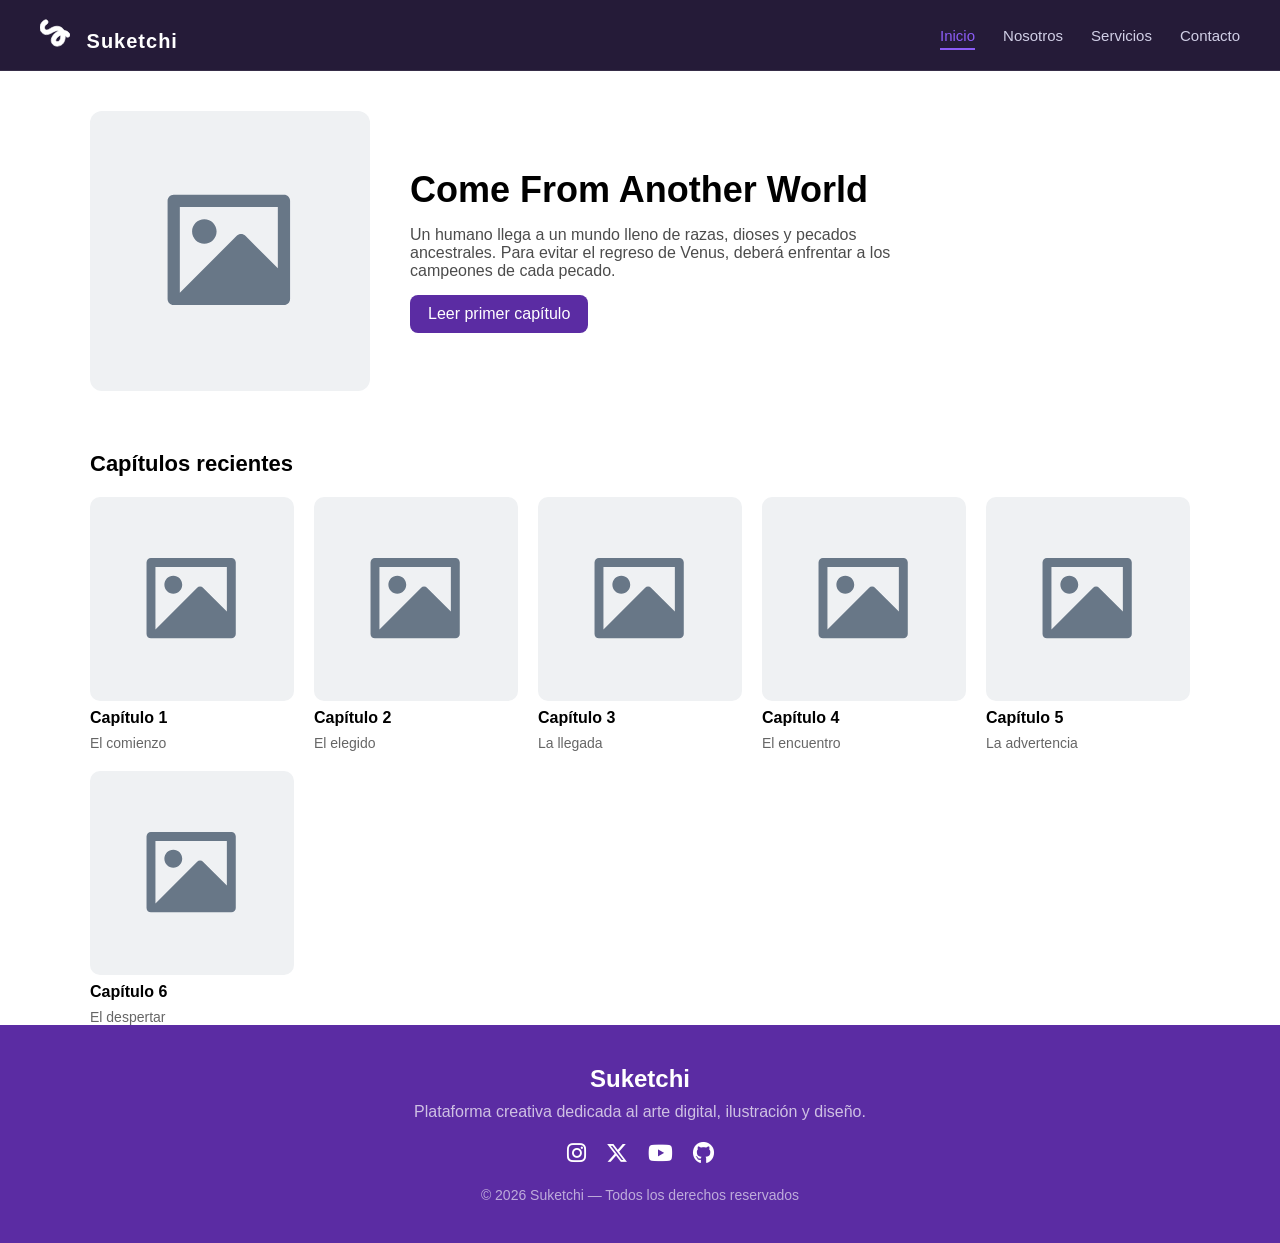
<file: index.html>
<!DOCTYPE html>
<html lang="en">

<head>

    <meta charset="UTF-8">
    <meta name="viewport" content="width=device-width, initial-scale=1.0">

    <title>SUKETCHI</title>

    <link rel="stylesheet" href="CSS/colors.css">
    <link rel="stylesheet" href="CSS/styles.css">
    <link rel="stylesheet" href="CSS/navbar.css">
    <link rel="stylesheet" href="CSS/footer.css">
    <link rel="stylesheet" href="CSS/home.css">

</head>

<body>
    <script type="module" src="JS/navbar.js"></script>

    <div class="content">

        <!-- HERO -->

        <section class="hero">

            <img src="SVG/placeholder.svg">

            <div class="hero-info">

                <h1>Come From Another World</h1>

                <p>
                    Un humano llega a un mundo lleno de razas, dioses y pecados
                    ancestrales. Para evitar el regreso de Venus, deberá enfrentar
                    a los campeones de cada pecado.
                </p>

                <a href="#" class="hero-button">Leer primer capítulo</a>

            </div>

        </section>


        <!-- CAPITULOS -->

        <section class="chapter-section">

            <h2 class="chapter-title">Capítulos recientes</h2>

            <div class="chapter-grid">

                <a class="chapter-card" href="#">
                    <img src="SVG/placeholder.svg">
                    <h3>Capítulo 1</h3>
                    <span>El comienzo</span>
                </a>

                <a class="chapter-card" href="#">
                    <img src="SVG/placeholder.svg">
                    <h3>Capítulo 2</h3>
                    <span>El elegido</span>
                </a>

                <a class="chapter-card" href="#">
                    <img src="SVG/placeholder.svg">
                    <h3>Capítulo 3</h3>
                    <span>La llegada</span>
                </a>

                <a class="chapter-card" href="#">
                    <img src="SVG/placeholder.svg">
                    <h3>Capítulo 4</h3>
                    <span>El encuentro</span>
                </a>

                <a class="chapter-card" href="#">
                    <img src="SVG/placeholder.svg">
                    <h3>Capítulo 5</h3>
                    <span>La advertencia</span>
                </a>

                <a class="chapter-card" href="#">
                    <img src="SVG/placeholder.svg">
                    <h3>Capítulo 6</h3>
                    <span>El despertar</span>
                </a>

            </div>

        </section>

    </div>

    <script type="module" src="JS/footer.js"></script>
</body>

</html>
</file>
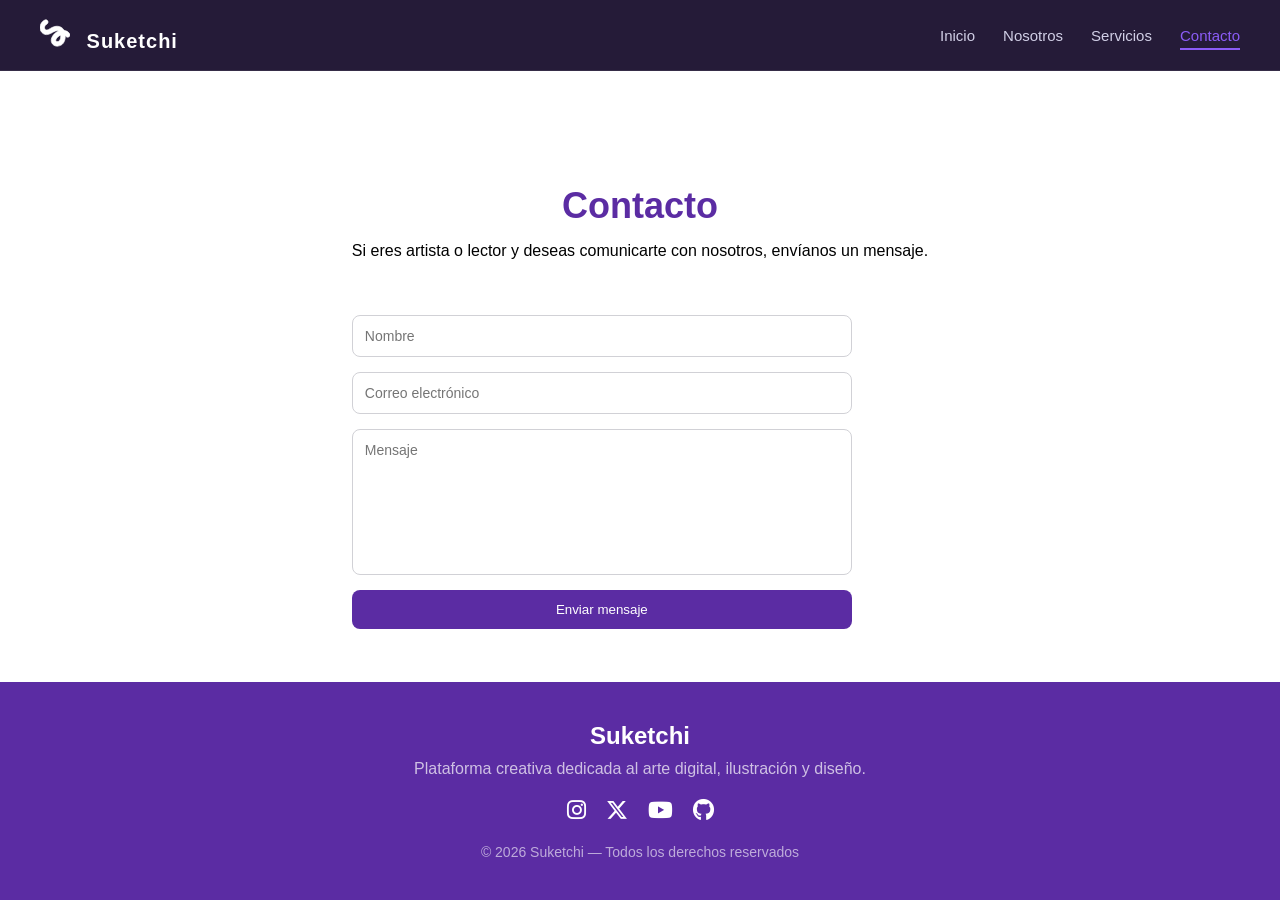
<file: contacto.html>
<!DOCTYPE html>
<html lang="en">

<head>

    <meta charset="UTF-8">
    <meta name="viewport" content="width=device-width, initial-scale=1.0">

    <title>SUKETCHI — Contact</title>

    <link rel="stylesheet" href="CSS/colors.css">
    <link rel="stylesheet" href="CSS/navbar.css">
    <link rel="stylesheet" href="CSS/footer.css">
    <link rel="stylesheet" href="CSS/styles.css">
    <link rel="stylesheet" href="CSS/contacto.css">

</head>

<body>

    <script type="module" src="JS/navbar.js"></script>

    <div class="content">

        <section class="contact-hero">

            <h1>Contacto</h1>

            <p>
                Si eres artista o lector y deseas comunicarte con nosotros,
                envíanos un mensaje.
            </p>
            <section class="contact-form">

                <form>

                    <input type="text" placeholder="Nombre">

                    <input type="email" placeholder="Correo electrónico">

                    <textarea placeholder="Mensaje"></textarea>

                    <button type="submit">Enviar mensaje</button>

                </form>

            </section>
        </section>

    </div>

    <script type="module" src="JS/footer.js"></script>

</body>

</html>
</file>
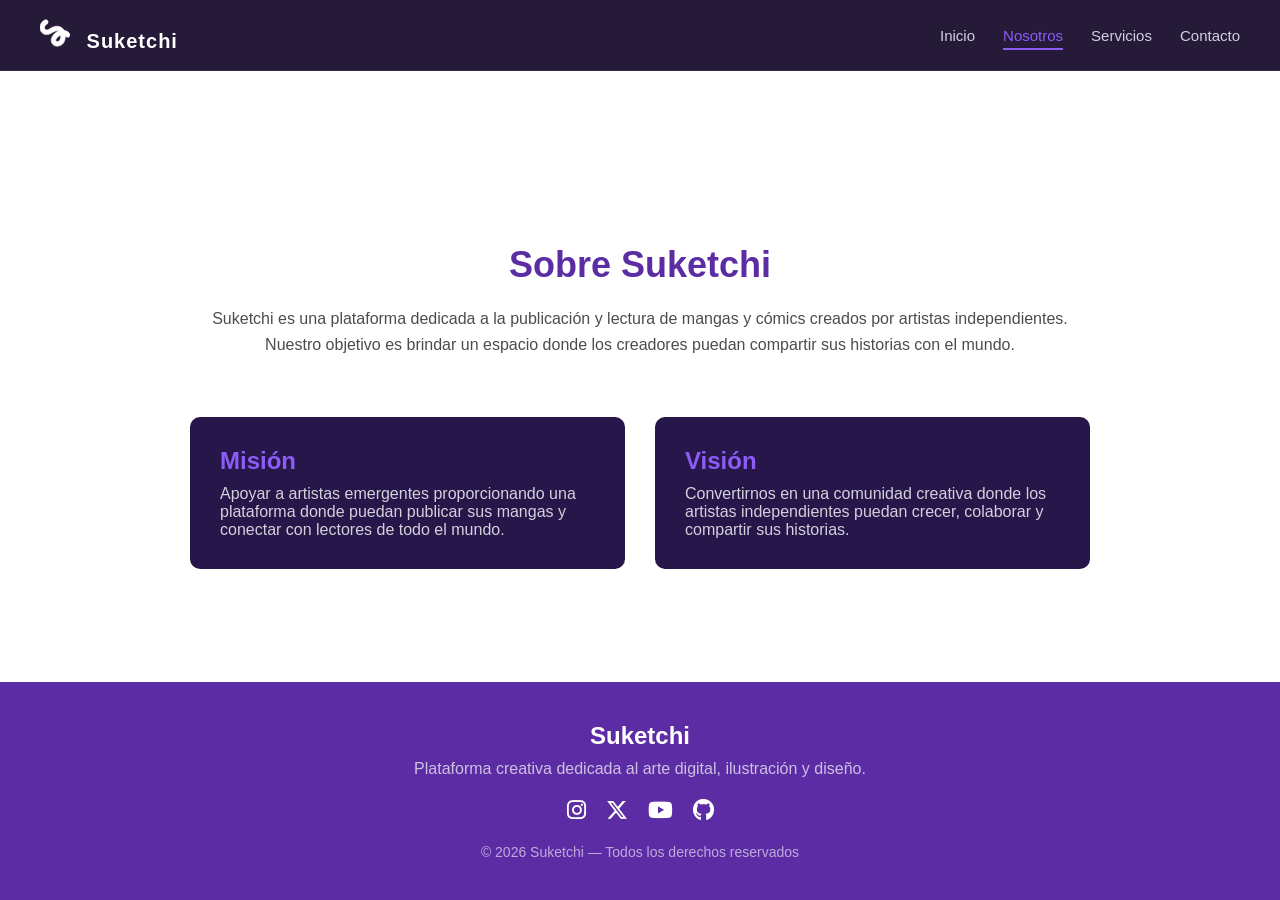
<file: nosotros.html>
<!DOCTYPE html>
<html lang="en">

<head>
    <meta charset="UTF-8">
    <meta name="viewport" content="width=device-width, initial-scale=1.0">
    <title>SUKETCHI — About Us</title>

    <link rel="stylesheet" href="CSS/colors.css">
    <link rel="stylesheet" href="CSS/navbar.css">
    <link rel="stylesheet" href="CSS/footer.css">
    <link rel="stylesheet" href="CSS/styles.css">
    <link rel="stylesheet" href="CSS/nosotros.css">

</head>

<body>

    <script type="module" src="JS/navbar.js"></script>

    <div class="content">

        <section class="about-hero">

            <h1>Sobre Suketchi</h1>

            <p>
                Suketchi es una plataforma dedicada a la publicación y lectura
                de mangas y cómics creados por artistas independientes.
                Nuestro objetivo es brindar un espacio donde los creadores
                puedan compartir sus historias con el mundo.
            </p>

        </section>

        <section class="about-grid">

            <div class="about-card">
                <h2>Misión</h2>
                <p>
                    Apoyar a artistas emergentes proporcionando una plataforma
                    donde puedan publicar sus mangas y conectar con lectores
                    de todo el mundo.
                </p>
            </div>

            <div class="about-card">
                <h2>Visión</h2>
                <p>
                    Convertirnos en una comunidad creativa donde los artistas
                    independientes puedan crecer, colaborar y compartir
                    sus historias.
                </p>
            </div>

        </section>

    </div>

    <script type="module" src="JS/footer.js"></script>

</body>

</html>
</file>
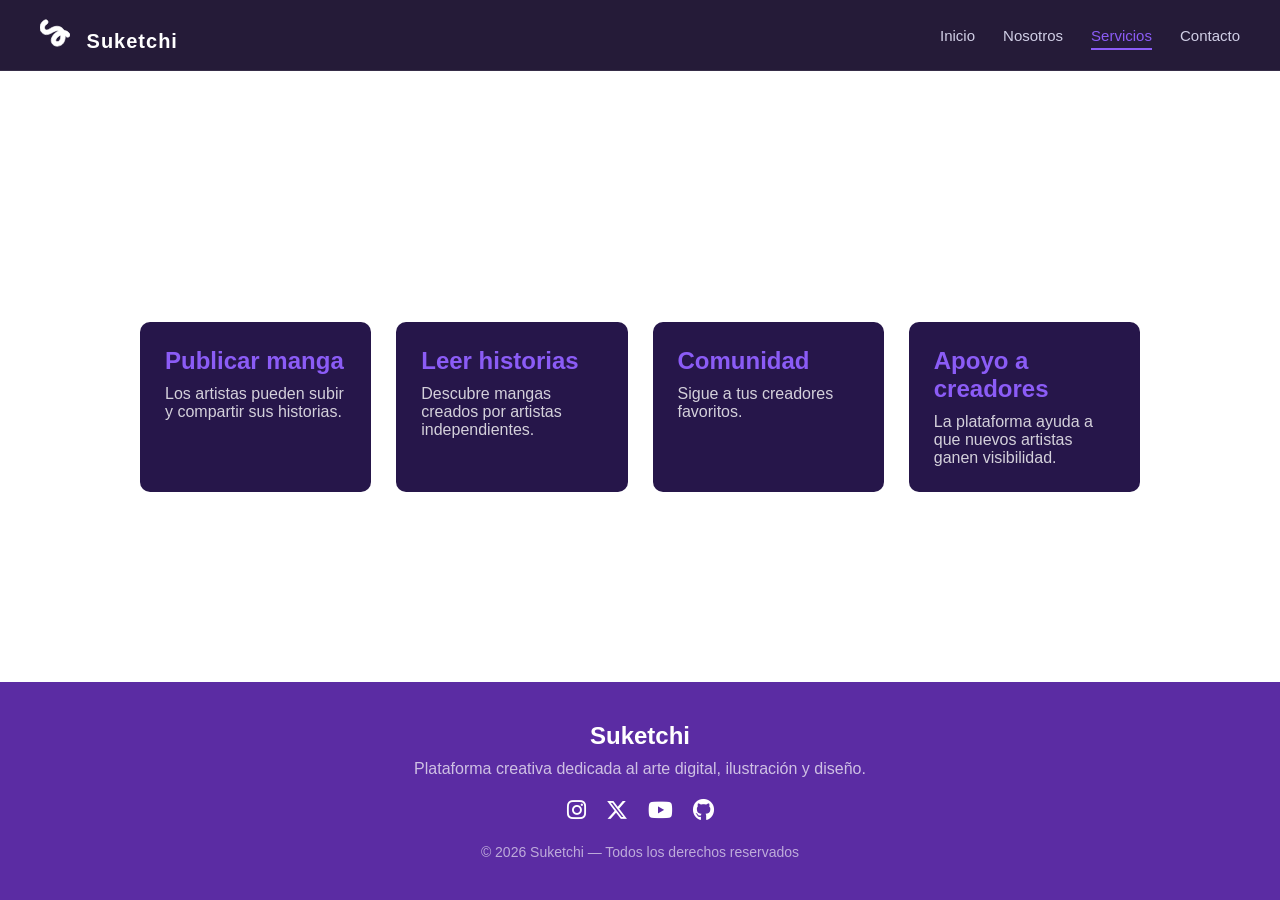
<file: servicios.html>
<!DOCTYPE html>
<html lang="en">
<head>

<meta charset="UTF-8">
<meta name="viewport" content="width=device-width, initial-scale=1.0">

<title>SUKETCHI — Services</title>

<link rel="stylesheet" href="CSS/colors.css">
<link rel="stylesheet" href="CSS/navbar.css">
<link rel="stylesheet" href="CSS/footer.css">
<link rel="stylesheet" href="CSS/styles.css">
<link rel="stylesheet" href="CSS/servicios.css">

</head>

<body>

<script type="module" src="JS/navbar.js"></script>

<div class="content">

<section class="services-grid">

<div class="service-card">
<h2>Publicar manga</h2>
<p>Los artistas pueden subir y compartir sus historias.</p>
</div>

<div class="service-card">
<h2>Leer historias</h2>
<p>Descubre mangas creados por artistas independientes.</p>
</div>

<div class="service-card">
<h2>Comunidad</h2>
<p>Sigue a tus creadores favoritos.</p>
</div>

<div class="service-card">
<h2>Apoyo a creadores</h2>
<p>La plataforma ayuda a que nuevos artistas ganen visibilidad.</p>
</div>

</section>

</div>

<script type="module" src="JS/footer.js"></script>

</body>
</html>
</file>
<file: CSS/colors.css>
:root{

    /* Colores principales */
    --purple-900:#1a0f2e;
    --purple-800:#26164a;
    --purple-700:#3b1e6d;
    --purple-600:#5b2ca3;

    /* Acentos */
    --purple-accent:#8b5cf6;
    --purple-accent-soft:#c4b5fd;

    /* Neutrales */
    --white:#ffffff;
    --gray-100:#f5f5f7;
    --gray-300:#d1d1d6;
    --gray-700:#3a3a3c;

    /* UI */
    --navbar-bg:rgba(26,15,46,0.95);
    --navbar-border:rgba(255,255,255,0.08);

    --text-light:#ffffff;
    --text-soft:#d1cfe6;

}
</file>
<file: CSS/styles.css>
*, html {
    margin: 0;
    padding: 0;
    font-family: sans-serif;
}

html, body {
    height: 100%;
}

body {
    min-height: 100vh;
    display: flex;
    flex-direction: column;
}

.content {
    flex: 1;
    
    display: flex;
    flex-direction: column;
    align-items: center;
    justify-content: center;
}
</file>
<file: CSS/navbar.css>
.navbar{

    width:100%;
    min-height:70px;

    display:flex;
    align-items:center;
    justify-content:center;

    background:var(--navbar-bg);
    backdrop-filter:blur(10px);

    border-bottom:1px solid var(--navbar-border);

    position:sticky;
    top:0;
    z-index:1000;

}

.navbar-container{

    width:100%;
    max-width:1200px;

    display:flex;
    justify-content:space-between;
    align-items:center;

    padding:0 24px;

}

.navbar-logo{

    font-size:20px;
    font-weight:600;
    letter-spacing:1px;

    color:var(--text-light);
    text-decoration:none;
}

.navbar-logo img {
    width: 30px;
    height: 30px;
    margin-right: 10px;
}

.navbar-logo > * {
    margin-top: auto;
    margin-bottom: auto;
}

.navbar-menu{

    display:flex;
    gap:28px;

}

.navbar-link{

    color:var(--text-soft);
    text-decoration:none;
    font-size:15px;

    position:relative;
    transition:0.25s;

}

.navbar-link:hover{

    color:var(--purple-accent);

}

.navbar-link::after{

    content:"";
    position:absolute;

    left:0;
    bottom:-6px;

    width:0%;
    height:2px;

    background:var(--purple-accent);

    transition:0.25s;

}

.navbar-link:hover::after{

    width:100%;

}


/* active page */

.navbar-link.active{

    color:var(--purple-accent);

}

.navbar-link.active::after{

    width:100%;

}


/* mobile */

.navbar-toggle{

    display:none;
    flex-direction:column;
    gap:5px;
    cursor:pointer;

}

.navbar-toggle span{

    width:24px;
    height:2px;
    background:white;

}

/* responsive */

@media(max-width:768px){

    .navbar-menu{

        position:absolute;

        top:70px;
        left:0;

        width:100%;

        flex-direction:column;
        align-items:center;

        background:var(--purple-900);

        max-height:0;
        overflow:hidden;

        transition:0.3s;

    }

    .navbar-menu.open{

        max-height:300px;
        padding:20px 0;

    }

    .navbar-toggle{

        display:flex;

    }

}
</file>
<file: CSS/footer.css>
.footer{
    background: var(--purple-600);
    color: white;
    margin-bottom: 0;
    padding: 40px 20px;

}

.footer-container{

    max-width: 1200px;
    margin: auto;

    display: flex;
    flex-direction: column;
    align-items: center;

    gap: 20px;
    text-align: center;

}

.footer-brand h2{

    margin-bottom: 10px;

}

.footer-brand p{

    opacity: 0.7;
    max-width: 500px;

}

.footer-social{

    display: flex;
    gap: 20px;
    font-size: 22px;

}

.footer-social a{

    color: white;
    transition: 0.2s;

}

.footer-social a:hover{

    transform: scale(1.2);
    opacity: 0.8;

}

.footer-copy{

    font-size: 14px;
    opacity: 0.6;

}
</file>
<file: CSS/home.css>
/* HERO */

.hero {

    width: 100%;
    max-width: 1100px;
    margin-top: 40px;

    display: flex;
    gap: 40px;
    align-items: center;

}

.hero img {

    width: 280px;
    border-radius: 12px;

}

.hero-info {

    display: flex;
    flex-direction: column;
    gap: 15px;

}

.hero-info h1 {

    font-size: 36px;

}

.hero-info p {

    opacity: 0.7;
    max-width: 500px;

}

.hero-button {

    width: fit-content;
    padding: 10px 18px;

    background: var(--purple-600);
    color: white;

    border-radius: 8px;
    text-decoration: none;

}


/* CAPITULOS */

.chapter-section {

    width: 100%;
    max-width: 1100px;
    margin-top: 60px;

}

.chapter-title {

    font-size: 22px;
    margin-bottom: 20px;

}


/* GRID */

.chapter-grid {

    display: grid;
    grid-template-columns: repeat(auto-fill,minmax(180px,1fr));
    gap: 20px;

}

.chapter-card {

    text-decoration: none;
    color: inherit;

    display: flex;
    flex-direction: column;
    gap: 8px;

}

.chapter-card img {

    width: 100%;
    border-radius: 10px;

}

.chapter-card h3 {

    font-size: 16px;

}

.chapter-card span {

    font-size: 14px;
    opacity: 0.6;

}
</file>
<file: CSS/contacto.css>
.contact-hero{
text-align:center;
margin-top:60px;
max-width:900px;
display:flex;
flex-direction:column;
gap:15px;
}

.contact-hero h1{
font-size:36px;
color:var(--purple-600);
}

.contact-form{
margin-top:40px;
width:100%;
max-width:500px;
}

.contact-form form{
display:flex;
flex-direction:column;
gap:15px;
}

.contact-form input,
.contact-form textarea{
padding:12px;
border-radius:8px;
border:1px solid var(--gray-300);
font-size:14px;
}

.contact-form textarea{
min-height:120px;
resize:none;
}

.contact-form button{
padding:12px;
background:var(--purple-600);
color:white;
border:none;
border-radius:8px;
cursor:pointer;
}

.contact-form button:hover{
background:var(--purple-700);
}
</file>
<file: CSS/nosotros.css>
.about-hero {
    max-width: 900px;
    text-align: center;
    margin-top: 60px;
    display: flex;
    flex-direction: column;
    gap: 20px;
}

.about-hero h1 {
    font-size: 36px;
    color: var(--purple-600);
}

.about-hero p {
    opacity: 0.7;
    line-height: 1.6;
}

.about-grid {
    margin-top: 60px;
    max-width: 900px;
    display: grid;
    grid-template-columns: 1fr 1fr;
    gap: 30px;
}

.about-card {
    background: var(--purple-800);
    color: white;
    padding: 30px;
    border-radius: 10px;
}

.about-card h2 {
    margin-bottom: 10px;
    color: var(--purple-accent);
}

.about-card p {
    opacity: 0.8;
}
</file>
<file: CSS/servicios.css>
.services-hero{
text-align:center;
margin-top:60px;
max-width:900px;
display:flex;
flex-direction:column;
gap:15px;
}

.services-hero h1{
font-size:36px;
color:var(--purple-600);
}

.services-hero p{
opacity:0.7;
}

.services-grid{
margin-top:60px;
max-width:1000px;
display:grid;
grid-template-columns:repeat(auto-fit,minmax(220px,1fr));
gap:25px;
}

.service-card{
background:var(--purple-800);
color:white;
padding:25px;
border-radius:10px;
transition:0.2s;
}

.service-card:hover{
transform:translateY(-4px);
background:var(--purple-700);
}

.service-card h2{
color:var(--purple-accent);
margin-bottom:10px;
}

.service-card p{
opacity:0.8;
}
</file>
